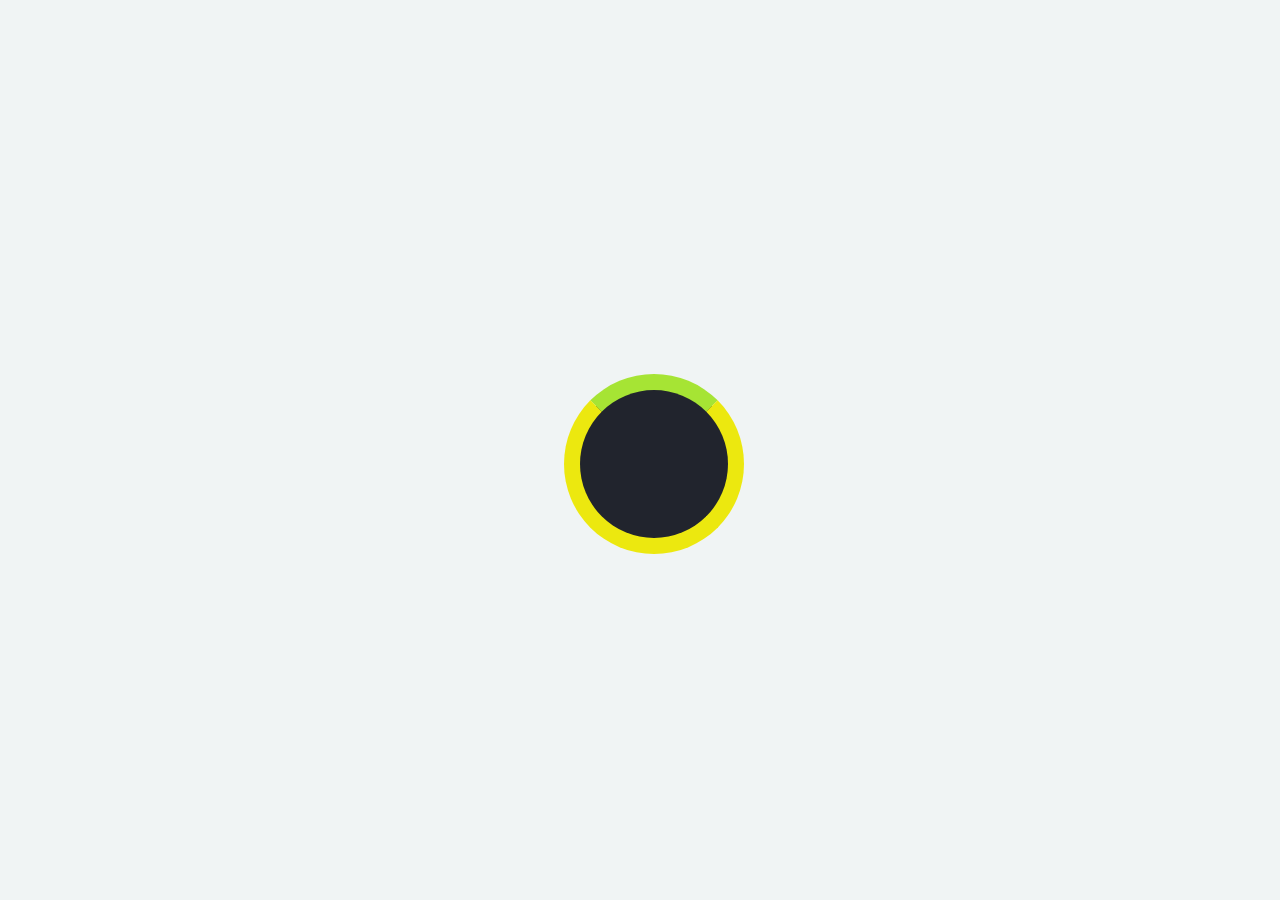
<file: index.html>
<!DOCTYPE HTML>
<!--
	Helios by HTML5 UP
	html5up.net | @ajlkn
	Free for personal and commercial use under the CCA 3.0 license (html5up.net/license)
-->
<html>
	<head>
		<title>Home</title>
		<meta charset="utf-8" />
		<meta name="viewport" content="width=device-width, initial-scale=1, user-scalable=no" />
		<link rel="stylesheet" href="assets/css/main.css" />
		<noscript><link rel="stylesheet" href="assets/css/noscript.css" /></noscript>
		<style>
			/* Center the loader */
			#loader {
			  position: absolute;
			  left: 50%;
			  top: 50%;
			  z-index: 999;
			  width: 180px;
			  height: 180px;
			  margin: -76px 0 0 -76px;
			  border: 16px solid #ece80f;
			  border-radius: 50%;
			  border-top: 16px solid #a6e434;
			  -webkit-animation: spin 2s linear infinite;
			  animation: spin 1s linear infinite;
			  background: #21242d url('https://cssauthor.com/wp-content/uploads/2018/06/Bouncy-Preloader.gif') no-repeat center;
			}
			
			@-webkit-keyframes spin {
			  0% { -webkit-transform: rotate(0deg); }
			  100% { -webkit-transform: rotate(360deg); }
			}
			
			@keyframes spin {
			  0% { transform: rotate(0deg); }
			  100% { transform: rotate(360deg); }
			}
			
			
			#page-wrapper {
			  display: none;
			  text-align: center;
			}
			</style>
			<script data-ad-client="ca-pub-1883240581593015" async src="https://pagead2.googlesyndication.com/pagead/js/adsbygoogle.js"></script>
			
	</head>
	<body onload="myFunction()" style="margin:0;" class="homepage is-preload" >
		<div id="loader">
			
		</div>
		
		
		<div id="page-wrapper">

			<!-- Header -->
				<div id="header">

					<!-- Inner -->
						<div class="inner">
							<header>
								<footer>
									<style>
										img {
										  border-radius: 50%;
										}
									</style>
									<img src="images/pic16.jpg" alt="Profile" width="200" height="200"/>
								</footer>
								
								<h1><a href="index.html" id="logo">MOHAMMAD NAZIM QURESHI</a></h1>
								<hr />
								<p>Coder &nbsp;&bull;&nbsp; Programmer &nbsp;&bull;&nbsp; Graphic Designer &nbsp;&bull;&nbsp; B.Tech in CSE</p>
		
							</header>
							<footer>
								<a href="#banner" class="button circled scrolly">Down</a>
							</footer>
						</div>

					<!-- Nav -->
						<nav id="nav">
							<ul>
								<li><a href="index.html">Home</a></li>
								<li>
									<a href="#">Projects</a>
									<ul>
										<li><b><a href="xcoderindia.html">X-Coder india</a></b></li>
										<!-- <li><a href="#">Magna phasellus</a></li>
										<li><a href="#">Etiam dolore nisl</a></li> -->
										<!-- <li>
											<a href="#">And a submenu &hellip;</a>
											<ul>
												<li><a href="#">Lorem ipsum dolor</a></li>
												<li><a href="#">Phasellus consequat</a></li>
												<li><a href="#">Magna phasellus</a></li>
												<li><a href="#">Etiam dolore nisl</a></li>
											</ul> -->
										</li>
										<li><b><a href="xartistindia.html">X-Artist india</a></b></li>
									</ul>
								</li>
								<!-- <li><a href="left-sidebar.html">Left Sidebar</a></li>
								<li><a href="right-sidebar.html">Right Sidebar</a></li>
								<li><a href="no-sidebar.html">No Sidebar</a></li> -->
							</ul>
						</nav>

				</div>

			<!-- Banner -->
				<section id="banner">
					<header>
						<h2>Hi. I am <strong>Nazim Qureshi</strong>.</h2>
						<p>
							I'm always looking for an opportunity around me which will help me,grow &learn.
						</p>
					</header>
				</section>

			<!-- Carousel
				<section class="carousel">
					<div class="reel">

						<article>
							<a href="#" class="image featured"><img src="images/pic01.jpg" alt="" /></a>
							<header>
								<h3><a href="#">Pulvinar sagittis congue</a></h3>
							</header>
							<p>Commodo id natoque malesuada sollicitudin elit suscipit magna.</p>
						</article>

						<article>
							<a href="#" class="image featured"><img src="images/pic02.jpg" alt="" /></a>
							<header>
								<h3><a href="#">Fermentum sagittis proin</a></h3>
							</header>
							<p>Commodo id natoque malesuada sollicitudin elit suscipit magna.</p>
						</article>

						<article>
							<a href="#" class="image featured"><img src="images/pic03.jpg" alt="" /></a>
							<header>
								<h3><a href="#">Sed quis rhoncus placerat</a></h3>
							</header>
							<p>Commodo id natoque malesuada sollicitudin elit suscipit magna.</p>
						</article>

						<article>
							<a href="#" class="image featured"><img src="images/pic04.jpg" alt="" /></a>
							<header>
								<h3><a href="#">Ultrices urna sit lobortis</a></h3>
							</header>
							<p>Commodo id natoque malesuada sollicitudin elit suscipit magna.</p>
						</article>

						<article>
							<a href="#" class="image featured"><img src="images/pic05.jpg" alt="" /></a>
							<header>
								<h3><a href="#">Varius magnis sollicitudin</a></h3>
							</header>
							<p>Commodo id natoque malesuada sollicitudin elit suscipit magna.</p>
						</article>

						<article>
							<a href="#" class="image featured"><img src="images/pic01.jpg" alt="" /></a>
							<header>
								<h3><a href="#">Pulvinar sagittis congue</a></h3>
							</header>
							<p>Commodo id natoque malesuada sollicitudin elit suscipit magna.</p>
						</article>

						<article>
							<a href="#" class="image featured"><img src="images/pic02.jpg" alt="" /></a>
							<header>
								<h3><a href="#">Fermentum sagittis proin</a></h3>
							</header>
							<p>Commodo id natoque malesuada sollicitudin elit suscipit magna.</p>
						</article>

						<article>
							<a href="#" class="image featured"><img src="images/pic03.jpg" alt="" /></a>
							<header>
								<h3><a href="#">Sed quis rhoncus placerat</a></h3>
							</header>
							<p>Commodo id natoque malesuada sollicitudin elit suscipit magna.</p>
						</article>

						<article>
							<a href="#" class="image featured"><img src="images/pic04.jpg" alt="" /></a>
							<header>
								<h3><a href="#">Ultrices urna sit lobortis</a></h3>
							</header>
							<p>Commodo id natoque malesuada sollicitudin elit suscipit magna.</p>
						</article>

						<article>
							<a href="#" class="image featured"><img src="images/pic05.jpg" alt="" /></a>
							<header>
								<h3><a href="#">Varius magnis sollicitudin</a></h3>
							</header>
							<p>Commodo id natoque malesuada sollicitudin elit suscipit magna.</p>
						</article>

					</div>
				</section> -->

			<!-- Main -->
			
			
				<div class="wrapper style2">

					<article id="main" class="container special">
						<a href="#" class="image featured"><img src="images/pic06.jpg" alt="" /></a>
						<!-- <header>
							<h2><a href="#">Sed massa imperdiet magnis</a></h2>
							<p>
								Sociis aenean eu aenean mollis mollis facilisis primis ornare penatibus aenean. Cursus ac enim
								pulvinar curabitur morbi convallis. Lectus malesuada sed fermentum dolore amet.
							</p>
						</header>
						<p>
							Commodo id natoque malesuada sollicitudin elit suscipit. Curae suspendisse mauris posuere accumsan massa
							posuere lacus convallis tellus interdum. Amet nullam fringilla nibh nulla convallis ut venenatis purus
							sit arcu sociis. Nunc fermentum adipiscing tempor cursus nascetur adipiscing adipiscing. Primis aliquam
							mus lacinia lobortis phasellus suscipit. Fermentum lobortis non tristique ante proin sociis accumsan
							lobortis. Auctor etiam porttitor phasellus tempus cubilia ultrices tempor sagittis. Nisl fermentum
							consequat integer interdum integer purus sapien. Nibh eleifend nulla nascetur pharetra commodo mi augue
							interdum tellus. Ornare cursus augue feugiat sodales velit lorem. Semper elementum ullamcorper lacinia
							natoque aenean scelerisque.
						</p>
						<footer>
							<a href="#" class="button">Continue Reading</a>
						</footer> -->
					</article>

				</div>

			<!-- Features -->
				<!-- <div class="wrapper style1">

					<section id="features" class="container special">
						<header>
							<h2>Morbi ullamcorper et varius leo lacus</h2>
							<p>Ipsum volutpat consectetur orci metus consequat imperdiet duis integer semper magna.</p>
						</header>
						<div class="row">
							<article class="col-4 col-12-mobile special">
								<a href="#" class="image featured"><img src="images/pic07.jpg" alt="" /></a>
								<header>
									<h3><a href="#">Gravida aliquam penatibus</a></h3>
								</header>
								<p>
									Amet nullam fringilla nibh nulla convallis tique ante proin sociis accumsan lobortis. Auctor etiam
									porttitor phasellus tempus cubilia ultrices tempor sagittis. Nisl fermentum consequat integer interdum.
								</p>
							</article>
							<article class="col-4 col-12-mobile special">
								<a href="#" class="image featured"><img src="images/pic08.jpg" alt="" /></a>
								<header>
									<h3><a href="#">Sed quis rhoncus placerat</a></h3>
								</header>
								<p>
									Amet nullam fringilla nibh nulla convallis tique ante proin sociis accumsan lobortis. Auctor etiam
									porttitor phasellus tempus cubilia ultrices tempor sagittis. Nisl fermentum consequat integer interdum.
								</p>
							</article>
							<article class="col-4 col-12-mobile special">
								<a href="#" class="image featured"><img src="images/pic09.jpg" alt="" /></a>
								<header>
									<h3><a href="#">Magna laoreet et aliquam</a></h3>
								</header>
								<p>
									Amet nullam fringilla nibh nulla convallis tique ante proin sociis accumsan lobortis. Auctor etiam
									porttitor phasellus tempus cubilia ultrices tempor sagittis. Nisl fermentum consequat integer interdum.
								</p>
							</article>
						</div>
					</section>

				</div> -->

			<!-- Footer -->
				<div id="footer">
					<div class="container">
						<div class="row">

							<!-- Tweets -->
								<!-- <section class="col-4 col-12-mobile">
									<header>
										<h2 class="icon brands fa-twitter circled"><span class="label">Tweets</span></h2>
									</header>
									<ul class="divided">
										<li>
											<article class="tweet">
												Amet nullam fringilla nibh nulla convallis tique ante sociis accumsan.
												<span class="timestamp">5 minutes ago</span>
											</article>
										</li>
										<li>
											<article class="tweet">
												Hendrerit rutrum quisque.
												<span class="timestamp">30 minutes ago</span>
											</article>
										</li>
										<li>
											<article class="tweet">
												Curabitur donec nulla massa laoreet nibh. Lorem praesent montes.
												<span class="timestamp">3 hours ago</span>
											</article>
										</li>
										<li>
											<article class="tweet">
												Lacus natoque cras rhoncus curae dignissim ultricies. Convallis orci aliquet.
												<span class="timestamp">5 hours ago</span>
											</article>
										</li>
									</ul>
								</section> -->

							<!-- Posts -->
								<!-- <section class="col-4 col-12-mobile">
									<header>
										<h2 class="icon solid fa-file circled"><span class="label">Posts</span></h2>
									</header>
									<ul class="divided">
										<li>
											<article class="post stub">
												<header>
													<h3><a href="#">Nisl fermentum integer</a></h3>
												</header>
												<span class="timestamp">3 hours ago</span>
											</article>
										</li>
										<li>
											<article class="post stub">
												<header>
													<h3><a href="#">Phasellus portitor lorem</a></h3>
												</header>
												<span class="timestamp">6 hours ago</span>
											</article>
										</li>
										<li>
											<article class="post stub">
												<header>
													<h3><a href="#">Magna tempus consequat</a></h3>
												</header>
												<span class="timestamp">Yesterday</span>
											</article>
										</li>
										<li>
											<article class="post stub">
												<header>
													<h3><a href="#">Feugiat lorem ipsum</a></h3>
												</header>
												<span class="timestamp">2 days ago</span>
											</article>
										</li>
									</ul>
								</section> -->

							<!-- Photos -->
								<section class="col-4 col-12-mobile">
									<!-- <header>
										<h2 class="icon solid fa-camera circled"><span class="label">Photos</span></h2>
									</header> -->
									<!-- <div class="row gtr-25">
										<div class="col-6">
											<a href="#" class="image fit"><img src="images/pic10.jpg" alt="" /></a>
										</div>
										<div class="col-6">
											<a href="#" class="image fit"><img src="images/pic11.jpg" alt="" /></a>
										</div>
										<div class="col-6">
											<a href="#" class="image fit"><img src="images/pic12.jpg" alt="" /></a>
										</div>
										<div class="col-6">
											<a href="#" class="image fit"><img src="images/pic13.jpg" alt="" /></a>
										</div>
										<div class="col-6">
											<a href="#" class="image fit"><img src="images/pic14.jpg" alt="" /></a>
										</div>
										<div class="col-6">
											<a href="#" class="image fit"><img src="images/pic15.jpg" alt="" /></a>
										</div>
									</div> -->
								</section>

						</div>
						<hr />
						<div class="row">
							<div class="col-12">

								<!-- Contact -->
									<section class="contact">
										<header>
											<h3>Do you want more info?</h3>
										</header>
										<p>Contact Us & Do follow </p>
										<ul class="icons">
											<li><a href="https://twitter.com/imarmannqureshi" class="icon brands fa-twitter"><span class="label">Twitter</span></a></li>
											<li><a href="https://www.facebook.com/profile.php?id=100012482974483" class="icon brands fa-facebook-f"><span class="label">Facebook</span></a></li>
											<li><a href="https://www.instagram.com/officialarmannqureshi/" class="icon brands fa-instagram"><span class="label">Instagram</span></a></li>
											<!-- <li><a href="#" class="icon brands fa-pinterest"><span class="label">Pinterest</span></a></li> -->
											<!-- <li><a href="#" class="icon brands fa-dribbble"><span class="label">Dribbble</span></a></li> -->
											<li><a href="https://www.linkedin.com/in/nazim-qureshi-9b5189215/" class="icon brands fa-linkedin-in"><span class="label">Linkedin</span></a></li>
										</ul>
									</section>

								<!-- Copyright -->
									<div class="copyright">
										<ul class="menu">
											<li>&copy; Untitled. All rights reserved.</li><li>Design By: <a href="https://www.instagram.com/xcoderindia/ ">X-Coder india</a></li>
										</ul>
									</div>

							</div>

						</div>
					</div>
				</div>

		</div>
		<script>
			var myVar;
			
			function myFunction() {
			  myVar = setTimeout(showPage, 3000);
			}
			
			function showPage() {
			  document.getElementById("loader").style.display = "none";
			  document.getElementById("page-wrapper").style.display = "block";
			}
			</script>
		
		

		<!-- Scripts -->
			<script src="assets/js/jquery.min.js"></script>
			<script src="assets/js/jquery.dropotron.min.js"></script>
			<script src="assets/js/jquery.scrolly.min.js"></script>
			<script src="assets/js/jquery.scrollex.min.js"></script>
			<script src="assets/js/browser.min.js"></script>
			<script src="assets/js/breakpoints.min.js"></script>
			<script src="assets/js/util.js"></script>
			<script src="assets/js/main.js"></script>
			
			
			

	</body>
</html>
</file>
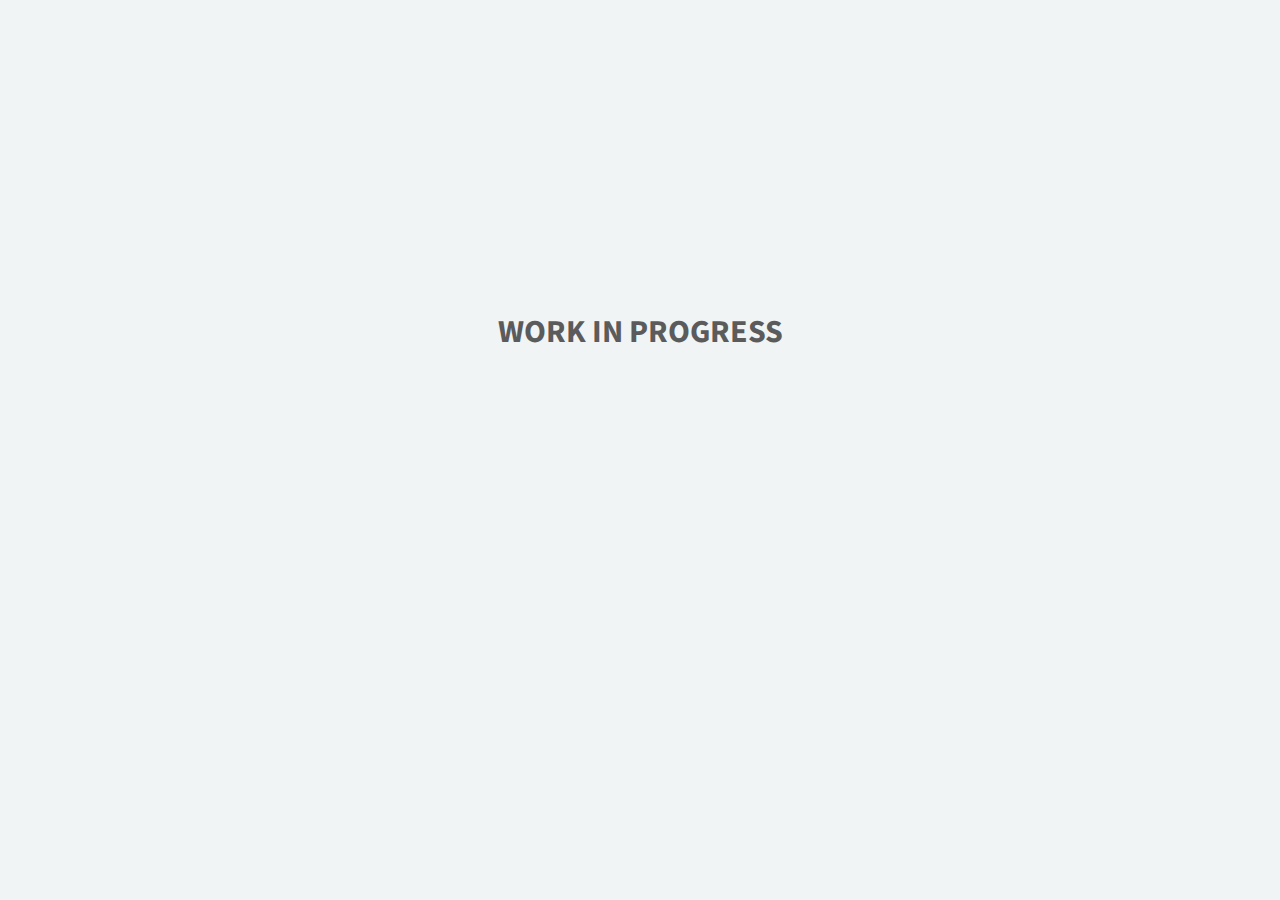
<file: xartistindia.html>
<!DOCTYPE html>
<html>
    <head>
        <title>xartistindia</title>
		<meta charset="utf-8" />
		<meta name="viewport" content="width=device-width, initial-scale=1, user-scalable=no" />
		<link rel="stylesheet" href="assets/css/main.css" />
		<noscript><link rel="stylesheet" href="assets/css/noscript.css" /></noscript>
        <style>
            h8 { 
                display: block;
                font-size: 2em;
                margin-top: 10em;
                margin-bottom: 10em;
                margin-left: 50;
                margin-right: 50;
                font-weight: bold;
                text-align: center;
                vertical-align: middle;
          }
          </style>
    </head>
    <body bgcolor="white" >
        <h8 >WORK IN PROGRESS


        </h8>


    </body>
</html>
</file>
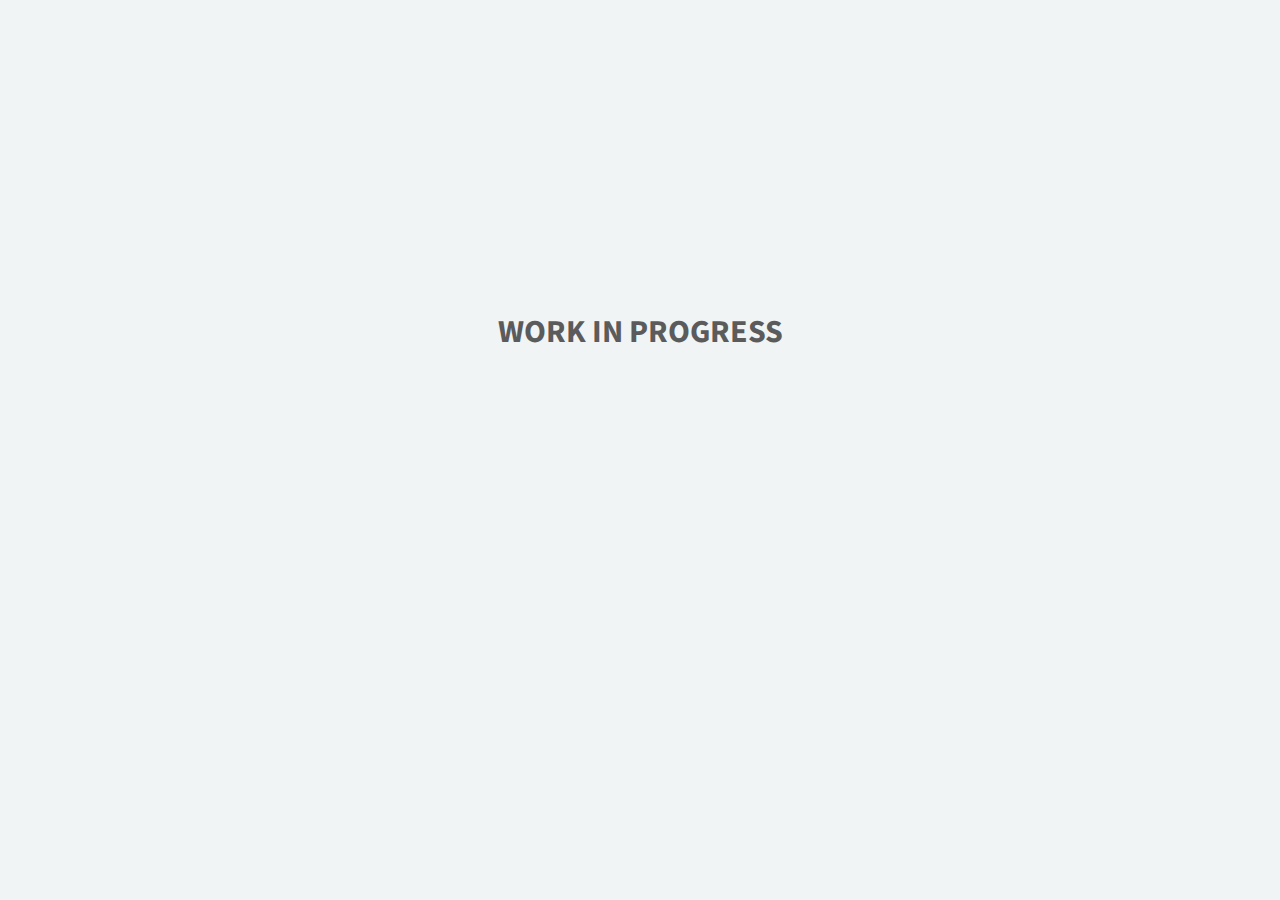
<file: xcoderindia.html>
<!DOCTYPE html>
<html>
    <head>
        <title>xcoderindia</title>
		<meta charset="utf-8" />
		<meta name="viewport" content="width=device-width, initial-scale=1, user-scalable=no" />
		<link rel="stylesheet" href="assets/css/main.css" />
		<noscript><link rel="stylesheet" href="assets/css/noscript.css" /></noscript>
        <style>
            h8 { 
                display: block;
                font-size: 2em;
                margin-top: 10em;
                margin-bottom: 10em;
                margin-left: 50;
                margin-right: 50;
                font-weight: bold;
                text-align: center;
                vertical-align: middle;
          }
          </style>
    </head>
    <body bgcolor="white" >
        <h8 >WORK IN PROGRESS


        </h8>


    </body>
</html>
</file>
<file: assets/css/noscript.css>
/*
	Helios by HTML5 UP
	html5up.net | @ajlkn
	Free for personal and commercial use under the CCA 3.0 license (html5up.net/license)
*/

/* Carousel */

	.carousel {
		overflow-x: auto;
	}

/* Header */

	body.homepage.is-preload #header:after {
		opacity: 0;
	}
</file>
<file: assets/css/main.css>
@import url("https://fonts.googleapis.com/css?family=Source+Sans+Pro:300,300italic,400,400italic,600");
@import url("fontawesome-all.min.css");

/*
	Helios by HTML5 UP
	html5up.net | @ajlkn
	Free for personal and commercial use under the CCA 3.0 license (html5up.net/license)
*/

html, body, div, span, applet, object,
iframe, h1, h2, h3, h4, h5, h6, p, blockquote,
pre, a, abbr, acronym, address, big, cite,
code, del, dfn, em, img, ins, kbd, q, s, samp,
small, strike, strong, sub, sup, tt, var, b,
u, i, center, dl, dt, dd, ol, ul, li, fieldset,
form, label, legend, table, caption, tbody,
tfoot, thead, tr, th, td, article, aside,
canvas, details, embed, figure, figcaption,
footer, header, hgroup, menu, nav, output, ruby,
section, summary, time, mark, audio, video {
	margin: 0;
	padding: 0;
	border: 0;
	font-size: 100%;
	font: inherit;
	vertical-align: baseline;}

article, aside, details, figcaption, figure,
footer, header, hgroup, menu, nav, section {
	display: block;}

body {
	line-height: 1;
	
}

ol, ul {
	list-style: none;
}

blockquote, q {
	quotes: none;
}

	blockquote:before, blockquote:after, q:before, q:after {
		content: '';
		content: none;
	}

table {
	border-collapse: collapse;
	border-spacing: 0;
}

body {
	-webkit-text-size-adjust: none;
}

mark {
	background-color: transparent;
	color: inherit;
}

input::-moz-focus-inner {
	border: 0;
	padding: 0;
}

input, select, textarea {
	-moz-appearance: none;
	-webkit-appearance: none;
	-ms-appearance: none;
	appearance: none;
}

/* Basic */

	html {
		box-sizing: border-box;
	}

	*, *:before, *:after {
		box-sizing: inherit;
	}

	body {
		background: #f0f4f4;
		color: #5b5b5b;
		font-size: 15pt;
		line-height: 1.85em;
		font-family: 'Source Sans Pro', sans-serif;
		font-weight: 300;
	}

		body.is-preload *, body.is-preload *:before, body.is-preload *:after {
			-moz-animation: none !important;
			-webkit-animation: none !important;
			-ms-animation: none !important;
			animation: none !important;
			-moz-transition: none !important;
			-webkit-transition: none !important;
			-ms-transition: none !important;
			transition: none !important;
		}
		/* .loader {


			margin: auto;
			background: 100%;
		  
		  
			border: 20px solid #EAF0F6;
		  
		  
			border-radius: 50%;
		  
		  
			border-top: 20px solid #FF7A59;
		  
		  
			width: 200px;
		  
		  
			height: 200px;
		  
		  
			animation: spinner 4s linear infinite;
		  
		  
		  }
		  
		  
		   
		  
		  
		  @keyframes spinner {
		  
		  
			0% { transform: rotate(0deg); }
		  
		  
			100% { transform: rotate(360deg); }
		  
		  
		  }
		 */

	input, textarea, select {
		font-size: 15pt;
		line-height: 1.85em;
		font-family: 'Source Sans Pro', sans-serif;
		font-weight: 300;
	}

	h1, h2, h3, h4, h5, h6 {
		font-weight: 400;
		color: #483949;
		line-height: 1.25em;
	}

	h1 a, h2 a, h3 a, h4 a, h5 a, h6 a {
		color: inherit;
		text-decoration: none;
		border-bottom-color: transparent;
	}

	h1 strong, h2 strong, h3 strong, h4 strong, h5 strong, h6 strong {
		font-weight: 600;
	}

	h2 {
		font-size: 2.85em;
	}

	h3 {
		font-size: 1.25em;
	}

	h4 {
		font-size: 1em;
		margin: 0 0 0.25em 0;
	}

	strong, b {
		font-weight: 400;
		color: #483949;
	}

	em, i {
		font-style: italic;
	}

	a {
		color: inherit;
		border-bottom: solid 1px rgba(128, 128, 128, 0.15);
		text-decoration: none;
		-moz-transition: background-color 0.35s ease-in-out, color 0.35s ease-in-out, border-bottom-color 0.35s ease-in-out;
		-webkit-transition: background-color 0.35s ease-in-out, color 0.35s ease-in-out, border-bottom-color 0.35s ease-in-out;
		-ms-transition: background-color 0.35s ease-in-out, color 0.35s ease-in-out, border-bottom-color 0.35s ease-in-out;
		transition: background-color 0.35s ease-in-out, color 0.35s ease-in-out, border-bottom-color 0.35s ease-in-out;
	}

		a:hover {
			color: #ef8376;
			border-bottom-color: transparent;
		}

	sub {
		position: relative;
		top: 0.5em;
		font-size: 0.8em;
	}

	sup {
		position: relative;
		top: -0.5em;
		font-size: 0.8em;
	}

	blockquote {
		border-left: solid 0.5em #ddd;
		padding: 1em 0 1em 2em;
		font-style: italic;
	}

	p, ul, ol, dl, table {
		margin-bottom: 1em;
	}

	p {
		text-align: justify;
	}

	br.clear {
		clear: both;
	}

	hr {
		position: relative;
		display: block;
		border: 0;
		top: 4.5em;
		margin-bottom: 9em;
		height: 6px;
		border-top: solid 1px rgba(128, 128, 128, 0.2);
		border-bottom: solid 1px rgba(128, 128, 128, 0.2);
	}

		hr:before, hr:after {
			content: '';
			position: absolute;
			top: -8px;
			display: block;
			width: 1px;
			height: 21px;
			background: rgba(128, 128, 128, 0.2);
		}

		hr:before {
			left: -1px;
		}

		hr:after {
			right: -1px;
		}

	.timestamp {
		color: rgba(128, 128, 128, 0.75);
		font-size: 0.8em;
	}


/* Container */

	.container {
		margin: 0 auto;
		max-width: 100%;
		width: 1400px;
	}

		@media screen and (max-width: 1680px) {

			.container {
				width: 1200px;
			}

		}

		@media screen and (max-width: 1280px) {

			.container {
				width: 100%;
			}

		}

		@media screen and (max-width: 960px) {

			.container {
				width: 100%;
			}

		}

		@media screen and (max-width: 840px) {

			.container {
				width: 100%;
			}

		}

		@media screen and (max-width: 736px) {

			.container {
				width: 100%;
			}

		}

/* Row */

	.row {
		display: flex;
		flex-wrap: wrap;
		box-sizing: border-box;
		align-items: stretch;
	}

		.row > * {
			box-sizing: border-box;
		}

		.row.gtr-uniform > * > :last-child {
			margin-bottom: 0;
		}

		.row.aln-left {
			justify-content: flex-start;
		}

		.row.aln-center {
			justify-content: center;
		}

		.row.aln-right {
			justify-content: flex-end;
		}

		.row.aln-top {
			align-items: flex-start;
		}

		.row.aln-middle {
			align-items: center;
		}

		.row.aln-bottom {
			align-items: flex-end;
		}

		.row > .imp {
			order: -1;
		}

		.row > .col-1 {
			width: 8.33333%;
		}

		.row > .off-1 {
			margin-left: 8.33333%;
		}

		.row > .col-2 {
			width: 16.66667%;
		}

		.row > .off-2 {
			margin-left: 16.66667%;
		}

		.row > .col-3 {
			width: 25%;
		}

		.row > .off-3 {
			margin-left: 25%;
		}

		.row > .col-4 {
			width: 33.33333%;
		}

		.row > .off-4 {
			margin-left: 33.33333%;
		}

		.row > .col-5 {
			width: 41.66667%;
		}

		.row > .off-5 {
			margin-left: 41.66667%;
		}

		.row > .col-6 {
			width: 50%;
		}

		.row > .off-6 {
			margin-left: 50%;
		}

		.row > .col-7 {
			width: 58.33333%;
		}

		.row > .off-7 {
			margin-left: 58.33333%;
		}

		.row > .col-8 {
			width: 66.66667%;
		}

		.row > .off-8 {
			margin-left: 66.66667%;
		}

		.row > .col-9 {
			width: 75%;
		}

		.row > .off-9 {
			margin-left: 75%;
		}

		.row > .col-10 {
			width: 83.33333%;
		}

		.row > .off-10 {
			margin-left: 83.33333%;
		}

		.row > .col-11 {
			width: 91.66667%;
		}

		.row > .off-11 {
			margin-left: 91.66667%;
		}

		.row > .col-12 {
			width: 100%;
		}

		.row > .off-12 {
			margin-left: 100%;
		}

		.row.gtr-0 {
			margin-top: 0px;
			margin-left: 0px;
		}

			.row.gtr-0 > * {
				padding: 0px 0 0 0px;
			}

			.row.gtr-0.gtr-uniform {
				margin-top: 0px;
			}

				.row.gtr-0.gtr-uniform > * {
					padding-top: 0px;
				}

		.row.gtr-25 {
			margin-top: -10px;
			margin-left: -10px;
		}

			.row.gtr-25 > * {
				padding: 10px 0 0 10px;
			}

			.row.gtr-25.gtr-uniform {
				margin-top: -10px;
			}

				.row.gtr-25.gtr-uniform > * {
					padding-top: 10px;
				}

		.row.gtr-50 {
			margin-top: -20px;
			margin-left: -20px;
		}

			.row.gtr-50 > * {
				padding: 20px 0 0 20px;
			}

			.row.gtr-50.gtr-uniform {
				margin-top: -20px;
			}

				.row.gtr-50.gtr-uniform > * {
					padding-top: 20px;
				}

		.row {
			margin-top: -40px;
			margin-left: -40px;
		}

			.row > * {
				padding: 40px 0 0 40px;
			}

			.row.gtr-uniform {
				margin-top: -40px;
			}

				.row.gtr-uniform > * {
					padding-top: 40px;
				}

		.row.gtr-150 {
			margin-top: -60px;
			margin-left: -60px;
		}

			.row.gtr-150 > * {
				padding: 60px 0 0 60px;
			}

			.row.gtr-150.gtr-uniform {
				margin-top: -60px;
			}

				.row.gtr-150.gtr-uniform > * {
					padding-top: 60px;
				}

		.row.gtr-200 {
			margin-top: -80px;
			margin-left: -80px;
		}

			.row.gtr-200 > * {
				padding: 80px 0 0 80px;
			}

			.row.gtr-200.gtr-uniform {
				margin-top: -80px;
			}

				.row.gtr-200.gtr-uniform > * {
					padding-top: 80px;
				}

		@media screen and (max-width: 1680px) {

			.row {
				display: flex;
				flex-wrap: wrap;
				box-sizing: border-box;
				align-items: stretch;
			}

				.row > * {
					box-sizing: border-box;
				}

				.row.gtr-uniform > * > :last-child {
					margin-bottom: 0;
				}

				.row.aln-left {
					justify-content: flex-start;
				}

				.row.aln-center {
					justify-content: center;
				}

				.row.aln-right {
					justify-content: flex-end;
				}

				.row.aln-top {
					align-items: flex-start;
				}

				.row.aln-middle {
					align-items: center;
				}

				.row.aln-bottom {
					align-items: flex-end;
				}

				.row > .imp-wide {
					order: -1;
				}

				.row > .col-1-wide {
					width: 8.33333%;
				}

				.row > .off-1-wide {
					margin-left: 8.33333%;
				}

				.row > .col-2-wide {
					width: 16.66667%;
				}

				.row > .off-2-wide {
					margin-left: 16.66667%;
				}

				.row > .col-3-wide {
					width: 25%;
				}

				.row > .off-3-wide {
					margin-left: 25%;
				}

				.row > .col-4-wide {
					width: 33.33333%;
				}

				.row > .off-4-wide {
					margin-left: 33.33333%;
				}

				.row > .col-5-wide {
					width: 41.66667%;
				}

				.row > .off-5-wide {
					margin-left: 41.66667%;
				}

				.row > .col-6-wide {
					width: 50%;
				}

				.row > .off-6-wide {
					margin-left: 50%;
				}

				.row > .col-7-wide {
					width: 58.33333%;
				}

				.row > .off-7-wide {
					margin-left: 58.33333%;
				}

				.row > .col-8-wide {
					width: 66.66667%;
				}

				.row > .off-8-wide {
					margin-left: 66.66667%;
				}

				.row > .col-9-wide {
					width: 75%;
				}

				.row > .off-9-wide {
					margin-left: 75%;
				}

				.row > .col-10-wide {
					width: 83.33333%;
				}

				.row > .off-10-wide {
					margin-left: 83.33333%;
				}

				.row > .col-11-wide {
					width: 91.66667%;
				}

				.row > .off-11-wide {
					margin-left: 91.66667%;
				}

				.row > .col-12-wide {
					width: 100%;
				}

				.row > .off-12-wide {
					margin-left: 100%;
				}

				.row.gtr-0 {
					margin-top: 0px;
					margin-left: 0px;
				}

					.row.gtr-0 > * {
						padding: 0px 0 0 0px;
					}

					.row.gtr-0.gtr-uniform {
						margin-top: 0px;
					}

						.row.gtr-0.gtr-uniform > * {
							padding-top: 0px;
						}

				.row.gtr-25 {
					margin-top: -10px;
					margin-left: -10px;
				}

					.row.gtr-25 > * {
						padding: 10px 0 0 10px;
					}

					.row.gtr-25.gtr-uniform {
						margin-top: -10px;
					}

						.row.gtr-25.gtr-uniform > * {
							padding-top: 10px;
						}

				.row.gtr-50 {
					margin-top: -20px;
					margin-left: -20px;
				}

					.row.gtr-50 > * {
						padding: 20px 0 0 20px;
					}

					.row.gtr-50.gtr-uniform {
						margin-top: -20px;
					}

						.row.gtr-50.gtr-uniform > * {
							padding-top: 20px;
						}

				.row {
					margin-top: -40px;
					margin-left: -40px;
				}

					.row > * {
						padding: 40px 0 0 40px;
					}

					.row.gtr-uniform {
						margin-top: -40px;
					}

						.row.gtr-uniform > * {
							padding-top: 40px;
						}

				.row.gtr-150 {
					margin-top: -60px;
					margin-left: -60px;
				}

					.row.gtr-150 > * {
						padding: 60px 0 0 60px;
					}

					.row.gtr-150.gtr-uniform {
						margin-top: -60px;
					}

						.row.gtr-150.gtr-uniform > * {
							padding-top: 60px;
						}

				.row.gtr-200 {
					margin-top: -80px;
					margin-left: -80px;
				}

					.row.gtr-200 > * {
						padding: 80px 0 0 80px;
					}

					.row.gtr-200.gtr-uniform {
						margin-top: -80px;
					}

						.row.gtr-200.gtr-uniform > * {
							padding-top: 80px;
						}

		}

		@media screen and (max-width: 1280px) {

			.row {
				display: flex;
				flex-wrap: wrap;
				box-sizing: border-box;
				align-items: stretch;
			}

				.row > * {
					box-sizing: border-box;
				}

				.row.gtr-uniform > * > :last-child {
					margin-bottom: 0;
				}

				.row.aln-left {
					justify-content: flex-start;
				}

				.row.aln-center {
					justify-content: center;
				}

				.row.aln-right {
					justify-content: flex-end;
				}

				.row.aln-top {
					align-items: flex-start;
				}

				.row.aln-middle {
					align-items: center;
				}

				.row.aln-bottom {
					align-items: flex-end;
				}

				.row > .imp-normal {
					order: -1;
				}

				.row > .col-1-normal {
					width: 8.33333%;
				}

				.row > .off-1-normal {
					margin-left: 8.33333%;
				}

				.row > .col-2-normal {
					width: 16.66667%;
				}

				.row > .off-2-normal {
					margin-left: 16.66667%;
				}

				.row > .col-3-normal {
					width: 25%;
				}

				.row > .off-3-normal {
					margin-left: 25%;
				}

				.row > .col-4-normal {
					width: 33.33333%;
				}

				.row > .off-4-normal {
					margin-left: 33.33333%;
				}

				.row > .col-5-normal {
					width: 41.66667%;
				}

				.row > .off-5-normal {
					margin-left: 41.66667%;
				}

				.row > .col-6-normal {
					width: 50%;
				}

				.row > .off-6-normal {
					margin-left: 50%;
				}

				.row > .col-7-normal {
					width: 58.33333%;
				}

				.row > .off-7-normal {
					margin-left: 58.33333%;
				}

				.row > .col-8-normal {
					width: 66.66667%;
				}

				.row > .off-8-normal {
					margin-left: 66.66667%;
				}

				.row > .col-9-normal {
					width: 75%;
				}

				.row > .off-9-normal {
					margin-left: 75%;
				}

				.row > .col-10-normal {
					width: 83.33333%;
				}

				.row > .off-10-normal {
					margin-left: 83.33333%;
				}

				.row > .col-11-normal {
					width: 91.66667%;
				}

				.row > .off-11-normal {
					margin-left: 91.66667%;
				}

				.row > .col-12-normal {
					width: 100%;
				}

				.row > .off-12-normal {
					margin-left: 100%;
				}

				.row.gtr-0 {
					margin-top: 0px;
					margin-left: 0px;
				}

					.row.gtr-0 > * {
						padding: 0px 0 0 0px;
					}

					.row.gtr-0.gtr-uniform {
						margin-top: 0px;
					}

						.row.gtr-0.gtr-uniform > * {
							padding-top: 0px;
						}

				.row.gtr-25 {
					margin-top: -9px;
					margin-left: -9px;
				}

					.row.gtr-25 > * {
						padding: 9px 0 0 9px;
					}

					.row.gtr-25.gtr-uniform {
						margin-top: -9px;
					}

						.row.gtr-25.gtr-uniform > * {
							padding-top: 9px;
						}

				.row.gtr-50 {
					margin-top: -18px;
					margin-left: -18px;
				}

					.row.gtr-50 > * {
						padding: 18px 0 0 18px;
					}

					.row.gtr-50.gtr-uniform {
						margin-top: -18px;
					}

						.row.gtr-50.gtr-uniform > * {
							padding-top: 18px;
						}

				.row {
					margin-top: -36px;
					margin-left: -36px;
				}

					.row > * {
						padding: 36px 0 0 36px;
					}

					.row.gtr-uniform {
						margin-top: -36px;
					}

						.row.gtr-uniform > * {
							padding-top: 36px;
						}

				.row.gtr-150 {
					margin-top: -54px;
					margin-left: -54px;
				}

					.row.gtr-150 > * {
						padding: 54px 0 0 54px;
					}

					.row.gtr-150.gtr-uniform {
						margin-top: -54px;
					}

						.row.gtr-150.gtr-uniform > * {
							padding-top: 54px;
						}

				.row.gtr-200 {
					margin-top: -72px;
					margin-left: -72px;
				}

					.row.gtr-200 > * {
						padding: 72px 0 0 72px;
					}

					.row.gtr-200.gtr-uniform {
						margin-top: -72px;
					}

						.row.gtr-200.gtr-uniform > * {
							padding-top: 72px;
						}

		}

		@media screen and (max-width: 960px) {

			.row {
				display: flex;
				flex-wrap: wrap;
				box-sizing: border-box;
				align-items: stretch;
			}

				.row > * {
					box-sizing: border-box;
				}

				.row.gtr-uniform > * > :last-child {
					margin-bottom: 0;
				}

				.row.aln-left {
					justify-content: flex-start;
				}

				.row.aln-center {
					justify-content: center;
				}

				.row.aln-right {
					justify-content: flex-end;
				}

				.row.aln-top {
					align-items: flex-start;
				}

				.row.aln-middle {
					align-items: center;
				}

				.row.aln-bottom {
					align-items: flex-end;
				}

				.row > .imp-narrow {
					order: -1;
				}

				.row > .col-1-narrow {
					width: 8.33333%;
				}

				.row > .off-1-narrow {
					margin-left: 8.33333%;
				}

				.row > .col-2-narrow {
					width: 16.66667%;
				}

				.row > .off-2-narrow {
					margin-left: 16.66667%;
				}

				.row > .col-3-narrow {
					width: 25%;
				}

				.row > .off-3-narrow {
					margin-left: 25%;
				}

				.row > .col-4-narrow {
					width: 33.33333%;
				}

				.row > .off-4-narrow {
					margin-left: 33.33333%;
				}

				.row > .col-5-narrow {
					width: 41.66667%;
				}

				.row > .off-5-narrow {
					margin-left: 41.66667%;
				}

				.row > .col-6-narrow {
					width: 50%;
				}

				.row > .off-6-narrow {
					margin-left: 50%;
				}

				.row > .col-7-narrow {
					width: 58.33333%;
				}

				.row > .off-7-narrow {
					margin-left: 58.33333%;
				}

				.row > .col-8-narrow {
					width: 66.66667%;
				}

				.row > .off-8-narrow {
					margin-left: 66.66667%;
				}

				.row > .col-9-narrow {
					width: 75%;
				}

				.row > .off-9-narrow {
					margin-left: 75%;
				}

				.row > .col-10-narrow {
					width: 83.33333%;
				}

				.row > .off-10-narrow {
					margin-left: 83.33333%;
				}

				.row > .col-11-narrow {
					width: 91.66667%;
				}

				.row > .off-11-narrow {
					margin-left: 91.66667%;
				}

				.row > .col-12-narrow {
					width: 100%;
				}

				.row > .off-12-narrow {
					margin-left: 100%;
				}

				.row.gtr-0 {
					margin-top: 0px;
					margin-left: 0px;
				}

					.row.gtr-0 > * {
						padding: 0px 0 0 0px;
					}

					.row.gtr-0.gtr-uniform {
						margin-top: 0px;
					}

						.row.gtr-0.gtr-uniform > * {
							padding-top: 0px;
						}

				.row.gtr-25 {
					margin-top: -8px;
					margin-left: -8px;
				}

					.row.gtr-25 > * {
						padding: 8px 0 0 8px;
					}

					.row.gtr-25.gtr-uniform {
						margin-top: -8px;
					}

						.row.gtr-25.gtr-uniform > * {
							padding-top: 8px;
						}

				.row.gtr-50 {
					margin-top: -16px;
					margin-left: -16px;
				}

					.row.gtr-50 > * {
						padding: 16px 0 0 16px;
					}

					.row.gtr-50.gtr-uniform {
						margin-top: -16px;
					}

						.row.gtr-50.gtr-uniform > * {
							padding-top: 16px;
						}

				.row {
					margin-top: -32px;
					margin-left: -32px;
				}

					.row > * {
						padding: 32px 0 0 32px;
					}

					.row.gtr-uniform {
						margin-top: -32px;
					}

						.row.gtr-uniform > * {
							padding-top: 32px;
						}

				.row.gtr-150 {
					margin-top: -48px;
					margin-left: -48px;
				}

					.row.gtr-150 > * {
						padding: 48px 0 0 48px;
					}

					.row.gtr-150.gtr-uniform {
						margin-top: -48px;
					}

						.row.gtr-150.gtr-uniform > * {
							padding-top: 48px;
						}

				.row.gtr-200 {
					margin-top: -64px;
					margin-left: -64px;
				}

					.row.gtr-200 > * {
						padding: 64px 0 0 64px;
					}

					.row.gtr-200.gtr-uniform {
						margin-top: -64px;
					}

						.row.gtr-200.gtr-uniform > * {
							padding-top: 64px;
						}

		}

		@media screen and (max-width: 840px) {

			.row {
				display: flex;
				flex-wrap: wrap;
				box-sizing: border-box;
				align-items: stretch;
			}

				.row > * {
					box-sizing: border-box;
				}

				.row.gtr-uniform > * > :last-child {
					margin-bottom: 0;
				}

				.row.aln-left {
					justify-content: flex-start;
				}

				.row.aln-center {
					justify-content: center;
				}

				.row.aln-right {
					justify-content: flex-end;
				}

				.row.aln-top {
					align-items: flex-start;
				}

				.row.aln-middle {
					align-items: center;
				}

				.row.aln-bottom {
					align-items: flex-end;
				}

				.row > .imp-narrower {
					order: -1;
				}

				.row > .col-1-narrower {
					width: 8.33333%;
				}

				.row > .off-1-narrower {
					margin-left: 8.33333%;
				}

				.row > .col-2-narrower {
					width: 16.66667%;
				}

				.row > .off-2-narrower {
					margin-left: 16.66667%;
				}

				.row > .col-3-narrower {
					width: 25%;
				}

				.row > .off-3-narrower {
					margin-left: 25%;
				}

				.row > .col-4-narrower {
					width: 33.33333%;
				}

				.row > .off-4-narrower {
					margin-left: 33.33333%;
				}

				.row > .col-5-narrower {
					width: 41.66667%;
				}

				.row > .off-5-narrower {
					margin-left: 41.66667%;
				}

				.row > .col-6-narrower {
					width: 50%;
				}

				.row > .off-6-narrower {
					margin-left: 50%;
				}

				.row > .col-7-narrower {
					width: 58.33333%;
				}

				.row > .off-7-narrower {
					margin-left: 58.33333%;
				}

				.row > .col-8-narrower {
					width: 66.66667%;
				}

				.row > .off-8-narrower {
					margin-left: 66.66667%;
				}

				.row > .col-9-narrower {
					width: 75%;
				}

				.row > .off-9-narrower {
					margin-left: 75%;
				}

				.row > .col-10-narrower {
					width: 83.33333%;
				}

				.row > .off-10-narrower {
					margin-left: 83.33333%;
				}

				.row > .col-11-narrower {
					width: 91.66667%;
				}

				.row > .off-11-narrower {
					margin-left: 91.66667%;
				}

				.row > .col-12-narrower {
					width: 100%;
				}

				.row > .off-12-narrower {
					margin-left: 100%;
				}

				.row.gtr-0 {
					margin-top: 0px;
					margin-left: 0px;
				}

					.row.gtr-0 > * {
						padding: 0px 0 0 0px;
					}

					.row.gtr-0.gtr-uniform {
						margin-top: 0px;
					}

						.row.gtr-0.gtr-uniform > * {
							padding-top: 0px;
						}

				.row.gtr-25 {
					margin-top: -8px;
					margin-left: -8px;
				}

					.row.gtr-25 > * {
						padding: 8px 0 0 8px;
					}

					.row.gtr-25.gtr-uniform {
						margin-top: -8px;
					}

						.row.gtr-25.gtr-uniform > * {
							padding-top: 8px;
						}

				.row.gtr-50 {
					margin-top: -16px;
					margin-left: -16px;
				}

					.row.gtr-50 > * {
						padding: 16px 0 0 16px;
					}

					.row.gtr-50.gtr-uniform {
						margin-top: -16px;
					}

						.row.gtr-50.gtr-uniform > * {
							padding-top: 16px;
						}

				.row {
					margin-top: -32px;
					margin-left: -32px;
				}

					.row > * {
						padding: 32px 0 0 32px;
					}

					.row.gtr-uniform {
						margin-top: -32px;
					}

						.row.gtr-uniform > * {
							padding-top: 32px;
						}

				.row.gtr-150 {
					margin-top: -48px;
					margin-left: -48px;
				}

					.row.gtr-150 > * {
						padding: 48px 0 0 48px;
					}

					.row.gtr-150.gtr-uniform {
						margin-top: -48px;
					}

						.row.gtr-150.gtr-uniform > * {
							padding-top: 48px;
						}

				.row.gtr-200 {
					margin-top: -64px;
					margin-left: -64px;
				}

					.row.gtr-200 > * {
						padding: 64px 0 0 64px;
					}

					.row.gtr-200.gtr-uniform {
						margin-top: -64px;
					}

						.row.gtr-200.gtr-uniform > * {
							padding-top: 64px;
						}

		}

		@media screen and (max-width: 736px) {

			.row {
				display: flex;
				flex-wrap: wrap;
				box-sizing: border-box;
				align-items: stretch;
			}

				.row > * {
					box-sizing: border-box;
				}

				.row.gtr-uniform > * > :last-child {
					margin-bottom: 0;
				}

				.row.aln-left {
					justify-content: flex-start;
				}

				.row.aln-center {
					justify-content: center;
				}

				.row.aln-right {
					justify-content: flex-end;
				}

				.row.aln-top {
					align-items: flex-start;
				}

				.row.aln-middle {
					align-items: center;
				}

				.row.aln-bottom {
					align-items: flex-end;
				}

				.row > .imp-mobile {
					order: -1;
				}

				.row > .col-1-mobile {
					width: 8.33333%;
				}

				.row > .off-1-mobile {
					margin-left: 8.33333%;
				}

				.row > .col-2-mobile {
					width: 16.66667%;
				}

				.row > .off-2-mobile {
					margin-left: 16.66667%;
				}

				.row > .col-3-mobile {
					width: 25%;
				}

				.row > .off-3-mobile {
					margin-left: 25%;
				}

				.row > .col-4-mobile {
					width: 33.33333%;
				}

				.row > .off-4-mobile {
					margin-left: 33.33333%;
				}

				.row > .col-5-mobile {
					width: 41.66667%;
				}

				.row > .off-5-mobile {
					margin-left: 41.66667%;
				}

				.row > .col-6-mobile {
					width: 50%;
				}

				.row > .off-6-mobile {
					margin-left: 50%;
				}

				.row > .col-7-mobile {
					width: 58.33333%;
				}

				.row > .off-7-mobile {
					margin-left: 58.33333%;
				}

				.row > .col-8-mobile {
					width: 66.66667%;
				}

				.row > .off-8-mobile {
					margin-left: 66.66667%;
				}

				.row > .col-9-mobile {
					width: 75%;
				}

				.row > .off-9-mobile {
					margin-left: 75%;
				}

				.row > .col-10-mobile {
					width: 83.33333%;
				}

				.row > .off-10-mobile {
					margin-left: 83.33333%;
				}

				.row > .col-11-mobile {
					width: 91.66667%;
				}

				.row > .off-11-mobile {
					margin-left: 91.66667%;
				}

				.row > .col-12-mobile {
					width: 100%;
				}

				.row > .off-12-mobile {
					margin-left: 100%;
				}

				.row.gtr-0 {
					margin-top: 0px;
					margin-left: 0px;
				}

					.row.gtr-0 > * {
						padding: 0px 0 0 0px;
					}

					.row.gtr-0.gtr-uniform {
						margin-top: 0px;
					}

						.row.gtr-0.gtr-uniform > * {
							padding-top: 0px;
						}

				.row.gtr-25 {
					margin-top: -5px;
					margin-left: -5px;
				}

					.row.gtr-25 > * {
						padding: 5px 0 0 5px;
					}

					.row.gtr-25.gtr-uniform {
						margin-top: -5px;
					}

						.row.gtr-25.gtr-uniform > * {
							padding-top: 5px;
						}

				.row.gtr-50 {
					margin-top: -10px;
					margin-left: -10px;
				}

					.row.gtr-50 > * {
						padding: 10px 0 0 10px;
					}

					.row.gtr-50.gtr-uniform {
						margin-top: -10px;
					}

						.row.gtr-50.gtr-uniform > * {
							padding-top: 10px;
						}

				.row {
					margin-top: -20px;
					margin-left: -20px;
				}

					.row > * {
						padding: 20px 0 0 20px;
					}

					.row.gtr-uniform {
						margin-top: -20px;
					}

						.row.gtr-uniform > * {
							padding-top: 20px;
						}

				.row.gtr-150 {
					margin-top: -30px;
					margin-left: -30px;
				}

					.row.gtr-150 > * {
						padding: 30px 0 0 30px;
					}

					.row.gtr-150.gtr-uniform {
						margin-top: -30px;
					}

						.row.gtr-150.gtr-uniform > * {
							padding-top: 30px;
						}

				.row.gtr-200 {
					margin-top: -40px;
					margin-left: -40px;
				}

					.row.gtr-200 > * {
						padding: 40px 0 0 40px;
					}

					.row.gtr-200.gtr-uniform {
						margin-top: -40px;
					}

						.row.gtr-200.gtr-uniform > * {
							padding-top: 40px;
						}

		}

/* Sections/Article */

	section, article {
		margin-bottom: 3em;
	}

		section > :last-child, section:last-child, article > :last-child, article:last-child {
			margin-bottom: 0;
		}

		section.special > header, section.special > footer, article.special > header, article.special > footer {
			text-align: center;
		}

	.row > section, .row > article {
		margin-bottom: 0;
	}

	header {
		margin: 0 0 1em 0;
	}

		header > p {
			display: block;
			font-size: 1.5em;
			margin: 1em 0 2em 0;
			line-height: 1.5em;
			text-align: inherit;
		}

	footer {
		margin: 2.5em 0 0 0;
	}

/* Image */

	.image {
		position: relative;
		display: inline-block;
		border: 0;
		outline: 0;
	}

		.image img {
			display: block;
			width: 100%;
		}

		.image.fit {
			display: block;
			width: 100%;
		}

		.image.featured {
			display: block;
			width: 100%;
			margin: 0 0 4em 0;
		}

		.image.left {
			float: left;
			margin: 0 2em 2em 0;
		}

		.image.centered {
			display: block;
			margin: 0 0 2em 0;
		}

			.image.centered img {
				margin: 0 auto;
				width: auto;
			}

/* List */

	ul {
		list-style: disc;
		padding-left: 1em;
	}

		ul li {
			padding-left: 0.5em;
		}

	ol {
		list-style: decimal;
		padding-left: 1.25em;
	}

		ol li {
			padding-left: 0.25em;
		}

/* Actions */

	ul.actions {
		margin: 3em 0 0 0;
		list-style: none;
		padding-left: 0;
	}

		form ul.actions {
			margin-top: 0;
		}

		ul.actions li {
			display: inline-block;
			margin: 0 0.75em 0 0.75em;
			padding-left: 0;
		}

			ul.actions li:first-child {
				margin-left: 0;
			}

			ul.actions li:last-child {
				margin-right: 0;
			}

/* Divided */

	ul.divided {
		list-style: none;
		padding-left: 0;
	}

		ul.divided li {
			border-top: solid 1px rgba(128, 128, 128, 0.2);
			padding-top: 1.5em;
			margin-top: 1.5em;
			padding-left: 0;
		}

			ul.divided li:first-child {
				border-top: 0;
				padding-top: 0;
				margin-top: 0;
			}

/* Menu */

	ul.menu {
		height: 1em;
		line-height: 1em;
		list-style: none;
		padding-left: 0;
	}

		ul.menu li {
			display: inline-block;
			border-left: solid 1px rgba(128, 128, 128, 0.2);
			padding-left: 1.25em;
			margin-left: 1.25em;
		}

			ul.menu li:first-child {
				border-left: 0;
				padding-left: 0;
				margin-left: 0;
			}

/* Icons */

	ul.icons {
		position: relative;
		background: rgba(128, 128, 128, 0.05);
		border-radius: 4em;
		display: inline-block;
		padding: 0.35em 0.75em 0.35em 0.75em;
		font-size: 1.25em;
		cursor: default;
		list-style: none;
	}

		ul.icons li {
			display: inline-block;
			padding-left: 0;
		}

			ul.icons li a {
				display: inline-block;
				background: none;
				width: 2.5em;
				height: 2.5em;
				line-height: 2.5em;
				text-align: center;
				border-radius: 100%;
				border: 0;
				color: inherit;
			}

				ul.icons li a:hover {
					color: #ef8376;
				}

/* Form */

	form label {
		display: block;
		font-weight: 400;
		color: #483949;
		margin: 0 0 1em 0;
	}

	form input[type="text"],
	form input[type="email"],
	form input[type="password"],
	form select,
	form textarea {
		-webkit-appearance: none;
		display: block;
		border: 0;
		background: #fafafa;
		width: 100%;
		border-radius: 0.5em;
		border: solid 1px #E5E5E5;
		padding: 1em;
		-moz-transition: background-color 0.35s ease-in-out, border-color 0.35s ease-in-out;
		-webkit-transition: background-color 0.35s ease-in-out, border-color 0.35s ease-in-out;
		-ms-transition: background-color 0.35s ease-in-out, border-color 0.35s ease-in-out;
		transition: background-color 0.35s ease-in-out, border-color 0.35s ease-in-out;
	}

		form input[type="text"]:focus,
		form input[type="email"]:focus,
		form input[type="password"]:focus,
		form select:focus,
		form textarea:focus {
			background: #fff;
			border-color: #df7366;
		}

	form input[type="text"],
	form input[type="email"],
	form input[type="password"],
	form select {
		line-height: 1em;
	}

	form textarea {
		min-height: 9em;
	}

	form ::-webkit-input-placeholder {
		color: #555 !important;
	}

	form :-moz-placeholder {
		color: #555 !important;
	}

	form ::-moz-placeholder {
		color: #555 !important;
	}

	form :-ms-input-placeholder {
		color: #555 !important;
	}

	form ::-moz-focus-inner {
		border: 0;
	}

/* Table */

	table {
		width: 100%;
	}

		table.default {
			width: 100%;
		}

			table.default tbody tr {
				border-top: solid 1px #e5e5e5;
			}

				table.default tbody tr:first-child {
					border-top: 0;
				}

				table.default tbody tr:nth-child(2n+1) {
					background: #fafafa;
				}

			table.default td {
				padding: 0.5em 1em 0.5em 1em;
			}

			table.default th {
				text-align: left;
				font-weight: 400;
				padding: 0.5em 1em 0.5em 1em;
			}

			table.default thead {
				border-bottom: solid 2px #e5e5e5;
			}

			table.default tfoot {
				border-top: solid 2px #e5e5e5;
			}

/* Button */

	input[type="button"],
	input[type="submit"],
	input[type="reset"],
	button,
	.button {
		position: relative;
		display: inline-block;
		background: #df7366;
		color: #fff;
		text-align: center;
		border-radius: 0.5em;
		text-decoration: none;
		padding: 0.65em 3em 0.65em 3em;
		border: 0;
		cursor: pointer;
		outline: 0;
		font-weight: 300;
		-moz-transition: background-color 0.35s ease-in-out, color 0.35s ease-in-out, border-bottom-color 0.35s ease-in-out;
		-webkit-transition: background-color 0.35s ease-in-out, color 0.35s ease-in-out, border-bottom-color 0.35s ease-in-out;
		-ms-transition: background-color 0.35s ease-in-out, color 0.35s ease-in-out, border-bottom-color 0.35s ease-in-out;
		transition: background-color 0.35s ease-in-out, color 0.35s ease-in-out, border-bottom-color 0.35s ease-in-out;
	}

		input[type="button"]:hover,
		input[type="submit"]:hover,
		input[type="reset"]:hover,
		button:hover,
		.button:hover {
			color: #fff;
			background: #ef8376;
		}

		input[type="button"].alt,
		input[type="submit"].alt,
		input[type="reset"].alt,
		button.alt,
		.button.alt {
			background: #2B252C;
		}

			input[type="button"].alt:hover,
			input[type="submit"].alt:hover,
			input[type="reset"].alt:hover,
			button.alt:hover,
			.button.alt:hover {
				background: #3B353C;
			}

/* Post */

	.post.stub {
		text-align: center;
	}

		.post.stub header {
			margin: 0;
		}

/* Icons */

	.icon {
		text-decoration: none;
		text-decoration: none;
	}

		.icon:before {
			-moz-osx-font-smoothing: grayscale;
			-webkit-font-smoothing: antialiased;
			display: inline-block;
			font-style: normal;
			font-variant: normal;
			text-rendering: auto;
			line-height: 1;
			text-transform: none !important;
			font-family: 'Font Awesome 5 Free';
			font-weight: 400;
		}

		.icon:before {
			line-height: inherit;
			font-size: 1.25em;
		}

		.icon > .label {
			display: none;
		}

		.icon.solid:before {
			font-weight: 900;
		}

		.icon.brands:before {
			font-family: 'Font Awesome 5 Brands';
		}

		.icon.circled {
			position: relative;
			display: inline-block;
			background: #2b252c;
			color: #fff;
			border-radius: 100%;
			width: 3em;
			height: 3em;
			line-height: 3em;
			text-align: center;
			font-size: 1.25em;
		}

			header .icon.circled {
				margin: 0 0 2em 0;
			}

/* Wrapper */

	.wrapper {
		background: #fff;
		margin: 0 0 2em 0;
		padding: 6em 0 6em 0;
	}

		.wrapper.style2 {
			padding-top: 0;
		}

/* Header */

	#header {
		position: relative;
		background-image: url("../../images/header.jpg");
		background-size: cover;
		background-position: center center;
		background-attachment: fixed;
		color: #fff;
		text-align: center;
		padding: 7.5em 0 2em 0;
		cursor: default;
	}

		#header:before {
			content: '';
			display: inline-block;
			vertical-align: middle;
			height: 100%;
		}

		#header .inner {
			position: relative;
			z-index: 1;
			margin: 0;
			display: inline-block;
			vertical-align: middle;
		}

		#header header {
			display: inline-block;
		}

			#header header > p {
				font-size: 1.25em;
				margin: 0;
			}

		#header h1 {
			color: #fff;
			font-size: 3em;
			line-height: 1em;
		}

			#header h1 a {
				color: inherit;
			}

		#header .button {
			display: inline-block;
			border-radius: 100%;
			width: 4.5em;
			height: 4.5em;
			line-height: 4.5em;
			text-align: center;
			font-size: 1.25em;
			padding: 0;
		}

		#header hr {
			top: 1.5em;
			margin-bottom: 3em;
			border-bottom-color: rgba(192, 192, 192, 0.35);
			box-shadow: inset 0 1px 0 0 rgba(192, 192, 192, 0.35);
		}

			#header hr:before, #header hr:after {
				background: rgba(192, 192, 192, 0.35);
			}

		#header footer {
			margin: 1em 0 0 0;
		}

	body.homepage #header {
		height: 100vh;
		min-height: 40em;
	}

		body.homepage #header h1 {
			font-size: 4em;
		}

		body.homepage #header:after {
			content: '';
			background: #1C0920;
			display: block;
			position: absolute;
			left: 0;
			top: 0;
			width: 100%;
			height: 100%;
			opacity: 0;
			-moz-transition: opacity 2.5s ease-in-out;
			-webkit-transition: opacity 2.5s ease-in-out;
			-ms-transition: opacity 2.5s ease-in-out;
			transition: opacity 2.5s ease-in-out;
			-moz-transition-delay: 0.5s;
			-webkit-transition-delay: 0.5s;
			-ms-transition-delay: 0.5s;
			transition-delay: 0.5s;
		}

	body.homepage.is-preload #header:after {
		opacity: 1;
	}

/* Nav */

	#nav {
		position: absolute;
		top: 0;
		left: 0;
		width: 100%;
		text-align: center;
		padding: 1.5em 0 1.5em 0;
		z-index: 1;
		overflow: hidden;
	}

		#nav > ul {
			line-height: 0px;
			position: relative;
			display: inline-block;
			margin: 0;
			height: 21px;
			border-left: solid 1px rgba(192, 192, 192, 0.35);
			border-right: solid 1px rgba(192, 192, 192, 0.35);
		}

			#nav > ul:before, #nav > ul:after {
				content: '';
				display: block;
				width: 300%;
				position: absolute;
				top: 50%;
				margin-top: -2px;
				height: 5px;
				border-top: solid 1px rgba(192, 192, 192, 0.35);
				border-bottom: solid 1px rgba(192, 192, 192, 0.35);
			}

			#nav > ul:before {
				left: 100%;
				margin-left: 1px;
			}

			#nav > ul:after {
				right: 100%;
				margin-right: 1px;
			}

			#nav > ul > li {
				display: inline-block;
				margin: -9px 0.5em 0 0.5em;
				border-radius: 0.5em;
				padding: 0.85em;
				border: solid 1px transparent;
				-moz-transition: color 0.35s ease-in-out, border-color 0.35s ease-in-out;
				-webkit-transition: color 0.35s ease-in-out, border-color 0.35s ease-in-out;
				-ms-transition: color 0.35s ease-in-out, border-color 0.35s ease-in-out;
				transition: color 0.35s ease-in-out, border-color 0.35s ease-in-out;
			}

				#nav > ul > li.active {
					border-color: rgba(192, 192, 192, 0.35);
				}

				#nav > ul > li > a, #nav > ul > li > span {
					display: block;
					color: inherit;
					text-decoration: none;
					border: 0;
					outline: 0;
				}

				#nav > ul > li > ul {
					display: none;
				}

	.dropotron {
		background: rgba(255, 255, 255, 0.975);
		padding: 1em 1.25em 1em 1.25em;
		line-height: 1em;
		height: auto;
		text-align: left;
		border-radius: 0.5em;
		box-shadow: 0 0.15em 0.25em 0 rgba(0, 0, 0, 0.25);
		min-width: 12em;
		margin-top: -1em;
		list-style: none;
	}

		.dropotron li {
			border-top: solid 1px rgba(128, 128, 128, 0.2);
			color: #5b5b5b;
			padding-left: 0;
		}

			.dropotron li:first-child {
				border-top: 0;
			}

			.dropotron li:hover {
				color: #ef8376;
			}

			.dropotron li a, .dropotron li span {
				display: block;
				border: 0;
				padding: 0.5em 0 0.5em 0;
				-moz-transition: color 0.35s ease-in-out;
				-webkit-transition: color 0.35s ease-in-out;
				-ms-transition: color 0.35s ease-in-out;
				transition: color 0.35s ease-in-out;
			}

		.dropotron.level-0 {
			margin-top: 2em;
			font-size: 0.9em;
		}

			.dropotron.level-0:before {
				content: '';
				position: absolute;
				left: 50%;
				top: -0.7em;
				margin-left: -0.75em;
				border-bottom: solid 0.75em rgba(255, 255, 255, 0.975);
				border-left: solid 0.75em rgba(64, 64, 64, 0);
				border-right: solid 0.75em rgba(64, 64, 64, 0);
			}

/* Banner */

	#banner {
		background: #fff;
		text-align: center;
		padding: 4.5em 0 4.5em 0;
		margin-bottom: 0;
	}

		#banner header > p {
			margin-bottom: 0;
		}

/* Content */

	#content > hr {
		top: 3em;
		margin-bottom: 6em;
	}

	#content > section {
		margin-bottom: 0;
	}

/* Sidebar */

	#sidebar > hr {
		top: 3em;
		margin-bottom: 6em;
	}

		#sidebar > hr.first {
			display: none;
		}

	#sidebar > section {
		margin-bottom: 0;
	}

/* Main */

	#main {
		margin-bottom: 0;
	}

		#main section:first-of-type {
			padding-top: 2em;
		}

/* Footer */

	#footer {
		position: relative;
		overflow: hidden;
		padding: 6em 0 6em 0;
		background: #2b252c;
		color: #fff;
	}

		#footer .icon.circled {
			background: #fff;
			color: #2b252c;
		}

		#footer header {
			text-align: center;
			cursor: default;
		}

		#footer h2, #footer h3, #footer h4, #footer h5, #footer h6 {
			color: #fff;
		}

		#footer .contact {
			text-align: center;
		}

			#footer .contact p {
				text-align: center;
				margin: 0 0 3em 0;
			}

		#footer .copyright {
			text-align: center;
			color: rgba(128, 128, 128, 0.75);
			font-size: 0.8em;
			cursor: default;
		}

			#footer .copyright a {
				color: rgba(128, 128, 128, 0.75);
			}

				#footer .copyright a:hover {
					color: rgba(212, 212, 212, 0.85);
				}

/* Carousel */

	.carousel {
		position: relative;
		overflow: hidden;
		padding: 2em 0 2em 0;
		margin-bottom: 0;
	}

		.carousel .forward, .carousel .backward {
			position: absolute;
			top: 50%;
			width: 6em;
			height: 12em;
			margin-top: -6em;
			cursor: pointer;
		}

			.carousel .forward:before, .carousel .backward:before {
				content: '';
				display: block;
				width: 6em;
				height: 6em;
				border-radius: 100%;
				background-color: rgba(72, 57, 73, 0.5);
				position: absolute;
				top: 50%;
				margin-top: -3em;
				-moz-transition: background-color 0.35s ease-in-out;
				-webkit-transition: background-color 0.35s ease-in-out;
				-o-transition: background-color 0.35s ease-in-out;
				-ms-transition: background-color 0.35s ease-in-out;
				transition: background-color 0.35s ease-in-out;
				-webkit-backface-visibility: hidden;
			}

			.carousel .forward:after, .carousel .backward:after {
				content: '';
				width: 3em;
				height: 3em;
				position: absolute;
				top: 50%;
				margin: -1.5em 0 0 0;
				background: url("images/arrow.svg") no-repeat center center;
			}

			.carousel .forward:hover:before, .carousel .backward:hover:before {
				background-color: rgba(239, 131, 118, 0.75);
			}

		.carousel .forward {
			right: 0;
		}

			.carousel .forward:before {
				right: -3em;
			}

			.carousel .forward:after {
				right: -0.25em;
			}

		.carousel .backward {
			left: 0;
		}

			.carousel .backward:before {
				left: -3em;
			}

			.carousel .backward:after {
				left: -0.25em;
				-moz-transform: scaleX(-1);
				-webkit-transform: scaleX(-1);
				-ms-transform: scaleX(-1);
				transform: scaleX(-1);
			}

		.carousel .reel {
			white-space: nowrap;
			position: relative;
			-webkit-overflow-scrolling: touch;
			padding: 0 2em 0 2em;
		}

		.carousel article {
			display: inline-block;
			width: 18em;
			background: #fff;
			text-align: center;
			padding: 0 1em 3em 1em;
			margin: 0 2em 0 0;
			white-space: normal;
			opacity: 1.0;
			-moz-transition: opacity 0.75s ease-in-out;
			-webkit-transition: opacity 0.75s ease-in-out;
			-ms-transition: opacity 0.75s ease-in-out;
			transition: opacity 0.75s ease-in-out;
		}

			.carousel article.loading {
				opacity: 0;
			}

			.carousel article .image {
				position: relative;
				left: -1em;
				top: 0;
				width: auto;
				margin-right: -2em;
				margin-bottom: 3em;
			}

			.carousel article p {
				text-align: center;
			}

/* Wide */

	@media screen and (max-width: 1680px) {

		/* Basic */

			body, input, textarea, select {
				font-size: 14pt;
				line-height: 1.75em;
			}

		/* Carousel */

			.carousel {
				padding: 1.5em 0 1.5em 0;
			}

				.carousel .reel {
					padding: 0 1.5em 0 1.5em;
				}

				.carousel article {
					width: 18em;
					margin: 0 1.25em 0 0;
				}

	}

/* Normal */

	@media screen and (max-width: 1280px) {

		/* Basic */

			body, input, textarea, select {
				font-size: 12pt;
				line-height: 1.5em;
			}

		/* Wrapper */

			.wrapper {
				padding-left: 2em;
				padding-right: 2em;
			}

		/* Header */

			#header {
				background-attachment: scroll;
			}

				#header .inner {
					padding-left: 2em;
					padding-right: 2em;
				}

		/* Banner */

			#banner {
				padding-left: 2em;
				padding-right: 2em;
			}

		/* Footer */

			#footer {
				padding-left: 2em;
				padding-right: 2em;
			}

	}

/* Narrow */

/* Narrower */

	@media screen and (max-width: 840px) {

		/* Basic */

			body, input, textarea, select {
				font-size: 13pt;
				line-height: 1.65em;
			}

			.tweet {
				text-align: center;
			}

			.timestamp {
				display: block;
				text-align: center;
			}

		/* Footer */

			#footer {
				padding: 4em 2em 4em 2em;
			}

		/* Carousel */

			.carousel {
				padding: 1.25em 0 1.25em 0;
			}

				.carousel article {
					width: 18em;
					margin: 0 1em 0 0;
				}

	}

/* Mobile */

	#navPanel, #titleBar {
		display: none;
	}

	@media screen and (max-width: 736px) {

		/* Basic */

			html, body {
				overflow-x: hidden;
			}

			body, input, textarea, select {
				font-size: 12.5pt;
				line-height: 1.5em;
			}

			h2 {
				font-size: 1.75em;
			}

			h3 {
				font-size: 1.25em;
			}

			hr {
				top: 3em;
				margin-bottom: 6em;
			}

		/* Section/Article */

			section, article {
				margin-bottom: 2em;
			}

				section:last-child, article:last-child {
					margin-bottom: 0;
				}

			.row > section, .row > article {
				margin-bottom: 2em;
			}

			header > p {
				font-size: 1.25em;
			}

		/* Image */

			.image.featured {
				margin: 0 0 2em 0;
			}

			.image.left {
				margin: 0 1em 1em 0;
			}

			.image.centered {
				margin: 0 0 1em 0;
			}

		/* Actions */

			form ul.actions {
				margin-top: 0;
			}

			ul.actions li {
				display: block;
				margin: 0.75em 0 0 0;
			}

				ul.actions li:first-child {
					margin-top: 0;
				}

		/* Menu */

			ul.menu {
				height: auto;
				text-align: center;
			}

				ul.menu li {
					display: block;
					border: 0;
					padding: 0.75em 0 0 0;
					margin: 0;
				}

					ul.menu li:first-child {
						padding-top: 0;
					}

		/* Icons */

			ul.icons {
				font-size: 1em;
				padding: 0.35em 0.5em 0.35em 0.5em;
			}

				ul.icons li a {
					width: 2.25em;
				}

		/* Button */

			input[type="button"],
			input[type="submit"],
			input[type="reset"],
			button,
			.button {
				display: block;
				padding: 0;
				line-height: 3em;
				width: 100%;
			}

		/* Nav */

			#page-wrapper {
				-moz-backface-visibility: hidden;
				-webkit-backface-visibility: hidden;
				-ms-backface-visibility: hidden;
				backface-visibility: hidden;
				-moz-transition: -moz-transform 0.5s ease;
				-webkit-transition: -webkit-transform 0.5s ease;
				-ms-transition: -ms-transform 0.5s ease;
				transition: transform 0.5s ease;
				padding-bottom: 1px;
			}

			#navButton {
				-moz-backface-visibility: hidden;
				-webkit-backface-visibility: hidden;
				-ms-backface-visibility: hidden;
				backface-visibility: hidden;
				-moz-transition: -moz-transform 0.5s ease;
				-webkit-transition: -webkit-transform 0.5s ease;
				-ms-transition: -ms-transform 0.5s ease;
				transition: transform 0.5s ease;
				display: block;
				height: 44px;
				left: 0;
				position: fixed;
				top: 0;
				width: 100%;
				z-index: 10001;
			}

				#navButton .toggle {
					text-decoration: none;
					position: absolute;
					left: 0;
					top: 0;
					width: 100%;
					height: 100%;
					border: 0;
					outline: 0;
				}

					#navButton .toggle:before {
						-moz-osx-font-smoothing: grayscale;
						-webkit-font-smoothing: antialiased;
						display: inline-block;
						font-style: normal;
						font-variant: normal;
						text-rendering: auto;
						line-height: 1;
						text-transform: none !important;
						font-family: 'Font Awesome 5 Free';
						font-weight: 900;
					}

					#navButton .toggle:before {
						text-decoration: none;
						font-style: normal;
						content: '\f0c9';
						color: #fff;
						color: rgba(255, 255, 255, 0.75);
						text-align: center;
						display: block;
						font-size: 14px;
						width: 80px;
						height: 30px;
						line-height: 30px;
						position: absolute;
						left: 50%;
						margin-left: -40px;
						background: rgba(132, 128, 136, 0.75);
						border-top: 0;
						border-radius: 0 0 0.35em 0.35em;
					}

			#navPanel {
				-moz-backface-visibility: hidden;
				-webkit-backface-visibility: hidden;
				-ms-backface-visibility: hidden;
				backface-visibility: hidden;
				-moz-transform: translateY(-50vh);
				-webkit-transform: translateY(-50vh);
				-ms-transform: translateY(-50vh);
				transform: translateY(-50vh);
				-moz-transition: -moz-transform 0.5s ease;
				-webkit-transition: -webkit-transform 0.5s ease;
				-ms-transition: -ms-transform 0.5s ease;
				transition: transform 0.5s ease;
				display: block;
				height: 50vh;
				left: 0;
				overflow-y: auto;
				position: fixed;
				top: 0;
				width: 100%;
				z-index: 10002;
				background: #1f1920;
				box-shadow: inset 0px -2px 5px 0px rgba(0, 0, 0, 0.25);
				font-size: 1em;
			}

				#navPanel:before {
					content: '';
					display: block;
					position: absolute;
					left: 0;
					top: 0;
					width: 100%;
					height: 100%;
					background: url("images/overlay.png");
					background-size: 128px 128px;
				}

				#navPanel .link {
					position: relative;
					z-index: 1;
					display: block;
					text-decoration: none;
					padding: 0.5em;
					color: #ddd;
					border: 0;
					border-top: dotted 1px rgba(255, 255, 255, 0.05);
				}

					#navPanel .link:first-child {
						border-top: 0;
					}

					#navPanel .link.depth-0 {
						color: #fff;
						font-weight: 600;
					}

				#navPanel .indent-1 {
					display: inline-block;
					width: 1em;
				}

				#navPanel .indent-2 {
					display: inline-block;
					width: 2em;
				}

				#navPanel .indent-3 {
					display: inline-block;
					width: 3em;
				}

				#navPanel .indent-4 {
					display: inline-block;
					width: 4em;
				}

				#navPanel .indent-5 {
					display: inline-block;
					width: 5em;
				}

				#navPanel .depth-0 {
					color: #fff;
				}

			body.navPanel-visible #page-wrapper {
				-moz-transform: translateY(50vh);
				-webkit-transform: translateY(50vh);
				-ms-transform: translateY(50vh);
				transform: translateY(50vh);
			}

			body.navPanel-visible #navButton {
				-moz-transform: translateY(50vh);
				-webkit-transform: translateY(50vh);
				-ms-transform: translateY(50vh);
				transform: translateY(50vh);
			}

			body.navPanel-visible #navPanel {
				-moz-transform: translateY(0);
				-webkit-transform: translateY(0);
				-ms-transform: translateY(0);
				transform: translateY(0);
			}

		/* Wrapper */

			.wrapper {
				padding: 3em 1em 3em 1em;
			}

		/* Header */

			#header {
				background-attachment: scroll;
				padding: 2.5em 0 0 0;
			}

				#header .inner {
					padding-top: 1.5em;
					padding-left: 1em;
					padding-right: 1em;
				}

				#header header > p {
					font-size: 1em;
				}

				#header h1 {
					font-size: 1.75em;
				}

				#header hr {
					top: 1em;
					margin-bottom: 2.5em;
				}

			body.homepage #header {
				min-height: 0;
				padding: 5.5em 0 5em 0;
				height: auto;
			}

				body.homepage #header:before {
					display: none;
				}

				body.homepage #header h1 {
					font-size: 2.5em;
				}

		/* Nav */

			#nav {
				display: none;
			}

		/* Banner */

			#banner {
				padding: 3em 2em 3em 2em;
			}

		/* Sidebar */

			#sidebar > hr:first-of-type {
				display: block;
			}

		/* Main */

			#main > header {
				text-align: center;
			}

		/* Footer */

			#footer {
				padding-left: 1em;
				padding-right: 1em;
			}

		/* Carousel */

			.carousel {
				padding: 0.5em 0 0.5em 0;
			}

				.carousel .reel {
					padding: 0 0.5em 0 0.5em;
				}

				.carousel article {
					width: 14em;
					padding-bottom: 2em;
					margin: 0 0.5em 0 0;
				}

					.carousel article .image {
						margin-bottom: 2em;
					}

	}
</file>
